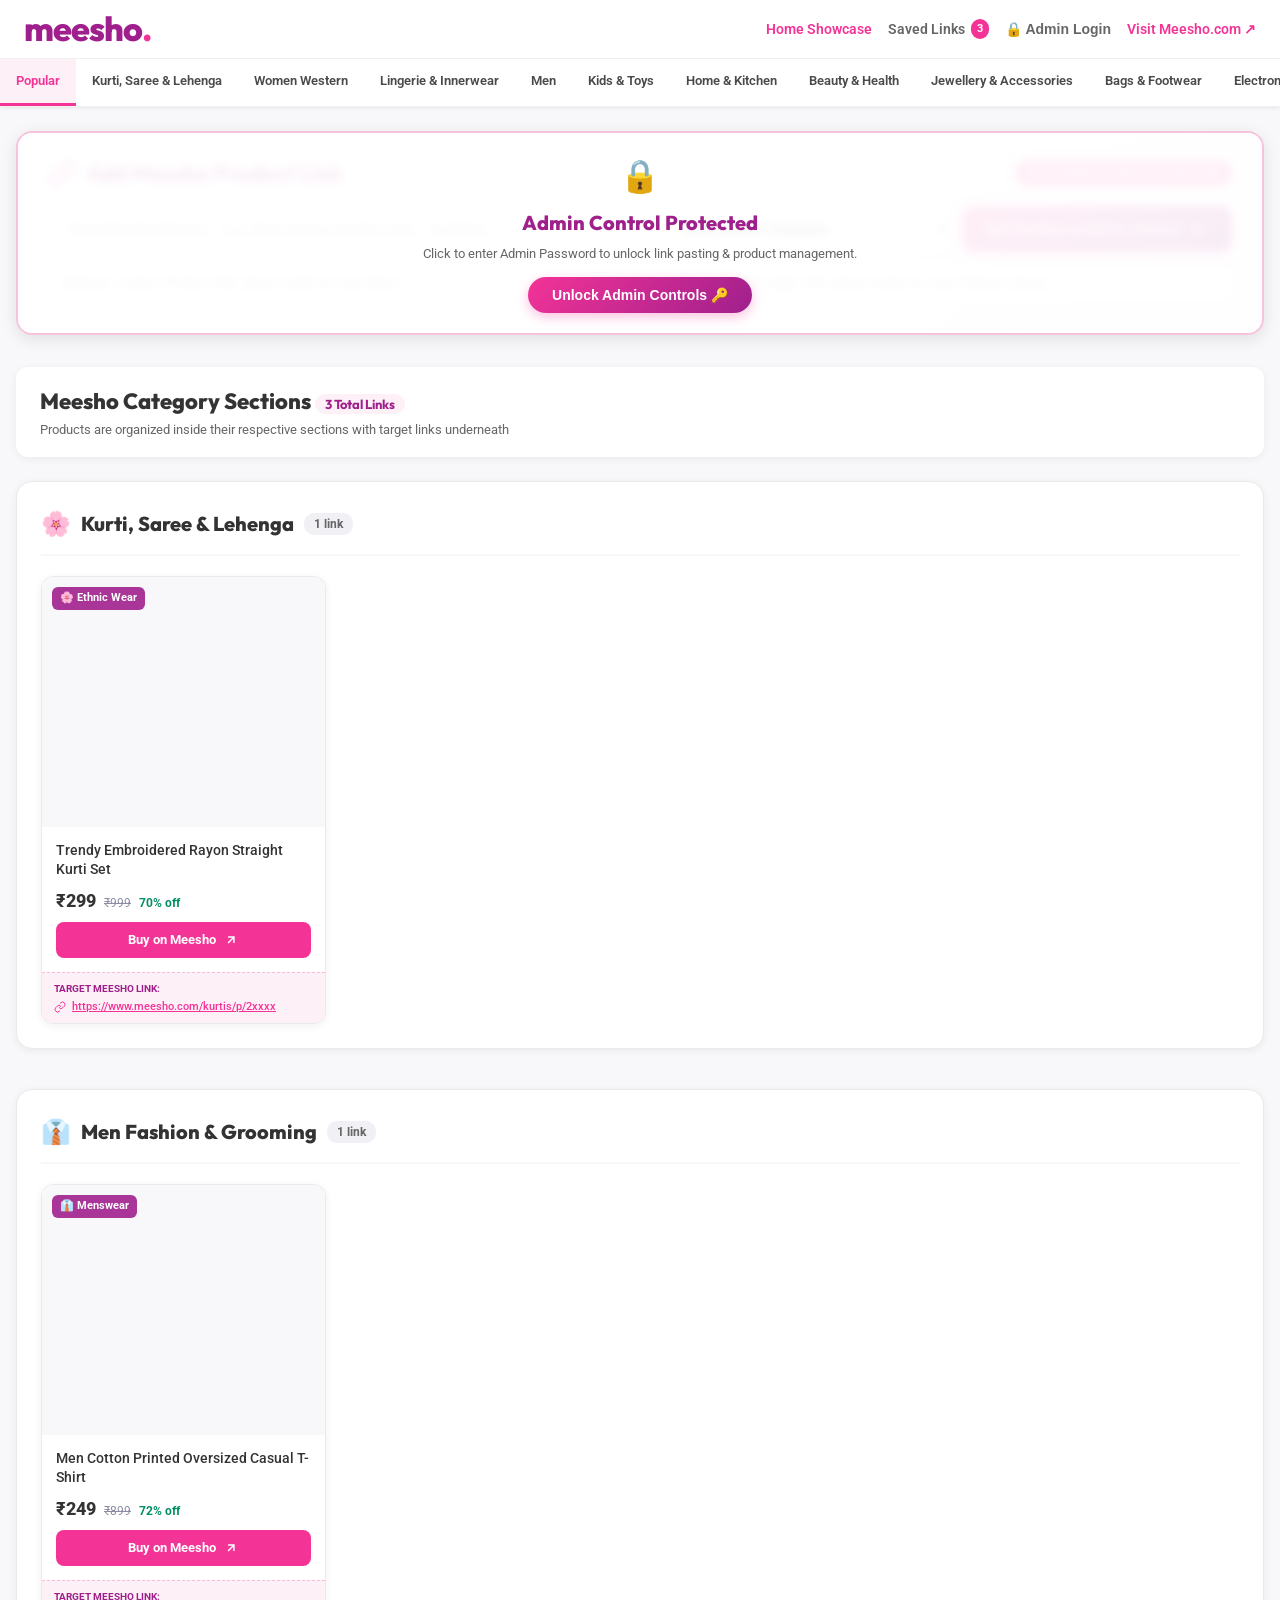
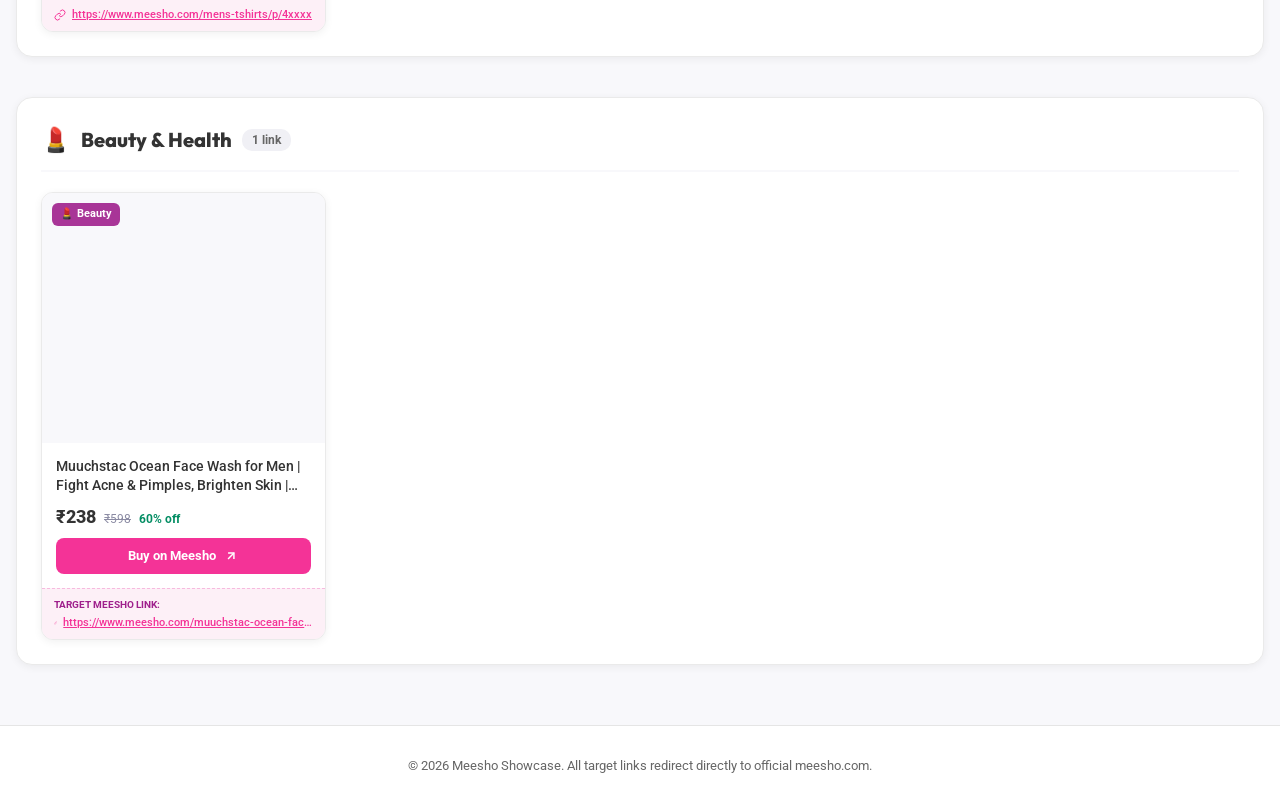
<file: index.html>
<!DOCTYPE html>
<html lang="en">
<head>
  <meta charset="UTF-8">
  <meta name="viewport" content="width=device-width, initial-scale=1.0">
  <title>Online Shopping Site for Fashion, Electronics, Home & More | Meesho</title>
  <meta name="description" content="Lowest Prices, Best Quality Shopping on Meesho. Add product links, auto-fetch exact pictures, and explore A to Z categories.">
  <link rel="stylesheet" href="styles.css">
  <link rel="icon" href="https://www.meesho.com/favicon.ico" type="image/x-icon">
</head>
<body>

  <!-- ================= HEADER SECTION ================= -->
  <header class="meesho-header">
    <div class="header-top">
      <!-- Logo -->
      <a href="index.html" class="logo-container">
        <span class="meesho-logo-text">meesho<span class="meesho-logo-dot">.</span></span>
      </a>

      <!-- Header Navigation Links -->
      <div class="header-actions">
        <a href="index.html" class="nav-link active">Home Showcase</a>
        <a href="cart.html" class="nav-link">Saved Links <span id="cartCountNav" class="action-badge-count">0</span></a>
        
        <button id="adminHeaderBtn" class="nav-link" onclick="openAdminModal()">🔒 Admin Login</button>

        <a href="https://www.meesho.com" target="_blank" class="nav-link" style="color: var(--meesho-pink);">Visit Meesho.com ↗</a>
      </div>
    </div>

    <!-- Full A to Z Category Sub-Header Navigation Bar -->
    <nav class="category-nav-bar">
      <div class="category-nav-container">
        <div class="cat-tab active" data-sec-tab="All">Popular</div>
        <div class="cat-tab" data-sec-tab="Ethnic Wear">Kurti, Saree & Lehenga</div>
        <div class="cat-tab" data-sec-tab="Western">Women Western</div>
        <div class="cat-tab" data-sec-tab="Lingerie">Lingerie & Innerwear</div>
        <div class="cat-tab" data-sec-tab="Menswear">Men</div>
        <div class="cat-tab" data-sec-tab="Kids">Kids & Toys</div>
        <div class="cat-tab" data-sec-tab="Home">Home & Kitchen</div>
        <div class="cat-tab" data-sec-tab="Beauty">Beauty & Health</div>
        <div class="cat-tab" data-sec-tab="Jewellery">Jewellery & Accessories</div>
        <div class="cat-tab" data-sec-tab="Footwear">Bags & Footwear</div>
        <div class="cat-tab" data-sec-tab="Electronics">Electronics</div>
        <div class="cat-tab" data-sec-tab="Watches">Watches</div>
        <div class="cat-tab" data-sec-tab="Sports">Sports & Fitness</div>
        <div class="cat-tab" data-sec-tab="Car">Car & Motorbike</div>
      </div>
    </nav>
  </header>

  <!-- ================= ADD MEESHO LINK CARD (HERO FORM) ================= -->
  <section class="add-link-section">
    <div class="add-link-card admin-locked">
      <!-- Admin Lock Overlay -->
      <div id="addFormLockOverlay" class="admin-lock-overlay" onclick="openAdminModal()">
        <div class="lock-overlay-content">
          <div class="lock-icon-circle">🔒</div>
          <h3>Admin Control Protected</h3>
          <p>Click to enter Admin Password to unlock link pasting & product management.</p>
          <button class="unlock-btn-sm" onclick="openAdminModal()">Unlock Admin Controls 🔑</button>
        </div>
      </div>

      <div class="card-header-flex">
        <h1 class="add-title">
          <svg width="28" height="28" viewBox="0 0 24 24" fill="none" stroke="#f43397" stroke-width="2.5">
            <path d="M10 13a5 5 0 0 0 7.54.54l3-3a5 5 0 0 0-7.07-7.07l-1.72 1.71"></path>
            <path d="M14 11a5 5 0 0 0-7.54-.54l-3 3a5 5 0 0 0 7.07 7.07l1.71-1.71"></path>
          </svg>
          <span>Add Meesho Product Link</span>
        </h1>
        <span class="add-badge">Auto Image & Price Extractor</span>
      </div>

      <form id="addLinkForm">
        <div class="link-input-group">
          <input type="url" id="meeshoUrlInput" class="link-input" placeholder="Paste Meesho link here... e.g. https://www.meesho.com/.../p/3b2nn" required>
          
          <select id="categorySelect" class="category-select" title="Choose Category Section">
            <!-- Populated dynamically -->
          </select>

          <button type="submit" class="fetch-btn">
            <span>Get Product & Add to Section</span>
            <svg width="18" height="18" viewBox="0 0 24 24" fill="none" stroke="currentColor" stroke-width="2.5">
              <line x1="12" y1="5" x2="12" y2="19"></line>
              <line x1="5" y1="12" x2="19" y2="12"></line>
            </svg>
          </button>
        </div>

        <div class="optional-fields-grid">
          <input type="text" id="customTitleInput" class="sub-input" placeholder="Optional: Custom Product Title (leave empty for auto-fetch)">
          <input type="url" id="customImageInput" class="sub-input" placeholder="Optional: Custom Image URL (leave empty for exact Meesho photo)">
        </div>

        <div id="statusMessage" class="status-message"></div>
      </form>
    </div>
  </section>

  <!-- ================= MAIN SECTION-BASED CATALOG ================= -->
  <main class="catalog-main">
    <div class="catalog-header-bar">
      <div>
        <h2 class="catalog-title">Meesho Category Sections <span id="totalItemsCount" class="count-badge">0 Links</span></h2>
        <p style="font-size: 13px; color: #666; margin-top: 2px;">Products are organized inside their respective sections with target links underneath</p>
      </div>
      <button class="clear-all-btn" style="display:none;" onclick="clearAllProducts()">Clear All Saved Links</button>
    </div>

    <!-- Category Sections Container -->
    <div id="sectionsContainer" class="sections-container"></div>
  </main>

  <!-- ================= ADMIN PASSWORD MODAL ================= -->
  <div id="adminModal" class="admin-modal-overlay">
    <div class="admin-modal-box">
      <button class="modal-close-btn" onclick="closeAdminModal()">✕</button>
      <div class="admin-modal-header">
        <div class="admin-badge-circle">🔐</div>
        <h2>Admin Authentication</h2>
        <p>Enter Admin Password to enable link pasting, product deletion, and section controls.</p>
      </div>
      
      <form onsubmit="submitAdminPassword(event)">
        <div class="password-field-wrap">
          <input type="password" id="adminPasswordInput" class="admin-pwd-input" placeholder="Enter Admin Password" required autocomplete="current-password">
        </div>
        <div id="adminModalError" class="admin-error-text"></div>
        <button type="submit" class="admin-submit-btn">Unlock Admin Access →</button>
      </form>
    </div>
  </div>

  <!-- Toast Notification -->
  <div id="redirectToast" class="redirect-toast">
    <svg width="20" height="20" viewBox="0 0 24 24" fill="none" stroke="#f43397" stroke-width="2">
      <circle cx="12" cy="12" r="10"></circle>
      <polyline points="12 16 16 12 12 8"></polyline>
      <line x1="8" y1="12" x2="16" y2="12"></line>
    </svg>
    <span id="toastText" class="toast-text">Opening Meesho link...</span>
  </div>

  <!-- Footer -->
  <footer class="meesho-footer">
    <p>© 2026 Meesho Showcase. All target links redirect directly to official meesho.com.</p>
  </footer>

  <script src="app.js"></script>
</body>
</html>
</file>
<file: styles.css>
/* ==========================================================================
   Meesho Section Link Showcase - Complete Stylesheet with Admin Gate
   Brand Colors: Meesho Pink (#f43397), Deep Purple (#9f208c), Green (#038d63)
   ========================================================================== */

@import url('https://fonts.googleapis.com/css2?family=Roboto:wght@300;400;500;700;900&family=Outfit:wght@400;500;600;700;800&display=swap');

:root {
  --meesho-pink: #f43397;
  --meesho-pink-dark: #d8207f;
  --meesho-purple: #9f208c;
  --meesho-purple-dark: #7e176e;
  --meesho-green: #038d63;
  --meesho-bg: #f8f8fb;
  --card-bg: #ffffff;
  --text-primary: #333333;
  --text-secondary: #666666;
  --text-muted: #8b8ba3;
  --border-color: #e0e0e0;
  --shadow-sm: 0 2px 8px rgba(0, 0, 0, 0.06);
  --shadow-md: 0 4px 16px rgba(0, 0, 0, 0.1);
  --shadow-lg: 0 8px 30px rgba(159, 32, 140, 0.15);
  --radius-sm: 6px;
  --radius-md: 10px;
  --radius-lg: 16px;
  --font-main: 'Roboto', sans-serif;
  --font-heading: 'Outfit', sans-serif;
}

* {
  margin: 0;
  padding: 0;
  box-sizing: border-box;
}

body {
  font-family: var(--font-main);
  background-color: var(--meesho-bg);
  color: var(--text-primary);
  line-height: 1.5;
  -webkit-font-smoothing: antialiased;
}

a {
  text-decoration: none;
  color: inherit;
}

/* ==========================================================================
   1. TOP NAVIGATION & CATEGORY TAB BAR
   ========================================================================== */
.meesho-header {
  position: sticky;
  top: 0;
  z-index: 1000;
  background-color: #ffffff;
  box-shadow: 0 1px 4px rgba(0,0,0,0.08);
}

.header-top {
  max-width: 1280px;
  margin: 0 auto;
  padding: 12px 24px;
  display: flex;
  align-items: center;
  justify-content: space-between;
  gap: 24px;
}

.logo-container {
  display: flex;
  align-items: center;
  gap: 8px;
  cursor: pointer;
}

.meesho-logo-text {
  font-family: var(--font-heading);
  font-size: 34px;
  font-weight: 800;
  color: var(--meesho-purple);
  letter-spacing: -1px;
  line-height: 1;
}

.meesho-logo-dot {
  color: var(--meesho-pink);
}

.header-actions {
  display: flex;
  align-items: center;
  gap: 16px;
}

.nav-link {
  font-size: 14px;
  font-weight: 600;
  color: var(--text-secondary);
  display: flex;
  align-items: center;
  gap: 6px;
  transition: all 0.2s ease;
  background: transparent;
  border: none;
  cursor: pointer;
}

.nav-link:hover, .nav-link.active {
  color: var(--meesho-pink);
}

.nav-link.admin-active-link {
  background: #e6f7f1;
  color: var(--meesho-green);
  padding: 6px 14px;
  border-radius: 20px;
  font-weight: 700;
  border: 1px solid #b2e2d3;
}

.action-badge-count {
  background: var(--meesho-pink);
  color: #fff;
  font-size: 11px;
  font-weight: 700;
  padding: 2px 6px;
  border-radius: 10px;
}

/* Sub Navigation Category Bar */
.category-nav-bar {
  border-top: 1px solid #f0f0f0;
  border-bottom: 1px solid #f0f0f0;
  background: #ffffff;
}

.category-nav-container {
  max-width: 1280px;
  margin: 0 auto;
  display: flex;
  align-items: center;
  overflow-x: auto;
  white-space: nowrap;
  scrollbar-width: none;
}

.category-nav-container::-webkit-scrollbar {
  display: none;
}

.cat-tab {
  padding: 12px 16px;
  font-size: 13px;
  font-weight: 600;
  color: #4a4a4a;
  cursor: pointer;
  border-bottom: 3px solid transparent;
  transition: all 0.2s ease;
}

.cat-tab:hover, .cat-tab.active {
  color: var(--meesho-pink);
  border-bottom-color: var(--meesho-pink);
  background: #fdf0f7;
}

/* ==========================================================================
   2. HERO ADD LINK FORM CARD & LOCK OVERLAY
   ========================================================================== */
.add-link-section {
  max-width: 1280px;
  margin: 24px auto 0;
  padding: 0 16px;
}

.add-link-card {
  background: linear-gradient(135deg, #ffffff 0%, #fdf0f7 100%);
  border: 2px solid #f7c3dc;
  border-radius: 16px;
  padding: 24px 30px;
  box-shadow: var(--shadow-md);
  position: relative;
  overflow: hidden;
}

.add-link-card.admin-locked {
  user-select: none;
}

/* Admin Lock Overlay */
.admin-lock-overlay {
  position: absolute;
  top: 0;
  left: 0;
  width: 100%;
  height: 100%;
  background: rgba(255, 255, 255, 0.92);
  backdrop-filter: blur(5px);
  z-index: 50;
  display: flex;
  align-items: center;
  justify-content: center;
  text-align: center;
  padding: 20px;
  cursor: pointer;
}

.lock-overlay-content {
  max-width: 450px;
}

.lock-icon-circle {
  font-size: 32px;
  margin-bottom: 8px;
}

.lock-overlay-content h3 {
  font-family: var(--font-heading);
  font-size: 20px;
  font-weight: 800;
  color: var(--meesho-purple);
  margin-bottom: 6px;
}

.lock-overlay-content p {
  font-size: 13px;
  color: #666;
  margin-bottom: 14px;
}

.lock-overlay-content code {
  background: #fdf0f7;
  color: var(--meesho-pink);
  padding: 2px 6px;
  border-radius: 4px;
  font-weight: 700;
}

.unlock-btn-sm {
  background: linear-gradient(135deg, var(--meesho-pink) 0%, var(--meesho-purple) 100%);
  color: #ffffff;
  font-size: 14px;
  font-weight: 700;
  padding: 10px 24px;
  border: none;
  border-radius: 20px;
  cursor: pointer;
  box-shadow: 0 4px 12px rgba(244, 51, 151, 0.3);
}

.card-header-flex {
  display: flex;
  align-items: center;
  justify-content: space-between;
  margin-bottom: 16px;
  flex-wrap: wrap;
  gap: 12px;
}

.add-title {
  font-family: var(--font-heading);
  font-size: 22px;
  font-weight: 800;
  color: var(--meesho-purple);
  display: flex;
  align-items: center;
  gap: 10px;
}

.add-badge {
  background: var(--meesho-pink);
  color: #ffffff;
  font-size: 12px;
  font-weight: 700;
  padding: 4px 12px;
  border-radius: 20px;
  text-transform: uppercase;
}

.link-input-group {
  display: flex;
  gap: 10px;
  margin-bottom: 14px;
}

.link-input {
  flex: 2;
  padding: 12px 16px;
  border: 2px solid #e0e0e8;
  border-radius: 10px;
  font-size: 14px;
  outline: none;
  font-family: var(--font-main);
  background: #ffffff;
  transition: all 0.2s ease;
}

.link-input:focus {
  border-color: var(--meesho-pink);
  box-shadow: 0 0 0 3px rgba(244, 51, 151, 0.15);
}

.category-select {
  flex: 1;
  padding: 12px 14px;
  border: 2px solid #e0e0e8;
  border-radius: 10px;
  font-size: 14px;
  font-weight: 600;
  color: var(--text-primary);
  outline: none;
  background: #ffffff;
  cursor: pointer;
}

.fetch-btn {
  background: linear-gradient(135deg, var(--meesho-pink) 0%, var(--meesho-purple) 100%);
  color: #ffffff;
  font-size: 14px;
  font-weight: 700;
  padding: 12px 24px;
  border: none;
  border-radius: 10px;
  cursor: pointer;
  display: flex;
  align-items: center;
  gap: 8px;
  transition: all 0.2s ease;
  box-shadow: 0 4px 12px rgba(244, 51, 151, 0.25);
  white-space: nowrap;
}

.fetch-btn:hover {
  transform: translateY(-2px);
  box-shadow: 0 6px 18px rgba(159, 32, 140, 0.35);
}

.optional-fields-grid {
  display: grid;
  grid-template-columns: 1fr 1fr;
  gap: 10px;
}

.sub-input {
  padding: 8px 12px;
  border: 1px solid #dddddd;
  border-radius: 8px;
  font-size: 13px;
  outline: none;
  background: #ffffff;
}

.status-message {
  font-size: 13px;
  font-weight: 600;
  margin-top: 10px;
}

.status-message.success { color: var(--meesho-green); }
.status-message.error { color: #d32f2f; }
.status-message.loading { color: var(--meesho-purple); }

/* ==========================================================================
   3. CATEGORY SECTIONS & PRODUCT CARDS
   ========================================================================== */
.catalog-main {
  max-width: 1280px;
  margin: 32px auto;
  padding: 0 16px;
}

.catalog-header-bar {
  display: flex;
  align-items: center;
  justify-content: space-between;
  margin-bottom: 24px;
  background: #ffffff;
  padding: 18px 24px;
  border-radius: 12px;
  box-shadow: var(--shadow-sm);
}

.catalog-title {
  font-family: var(--font-heading);
  font-size: 22px;
  font-weight: 800;
  color: var(--text-primary);
}

.count-badge {
  background: #fdf0f7;
  color: var(--meesho-purple);
  padding: 2px 10px;
  border-radius: 12px;
  font-size: 13px;
  font-weight: 700;
}

.clear-all-btn {
  background: transparent;
  border: 1px solid #e0e0e0;
  padding: 6px 14px;
  border-radius: 8px;
  font-size: 13px;
  color: #888;
  cursor: pointer;
}

.clear-all-btn:hover {
  background: #ffebee;
  color: #d32f2f;
}

.category-section {
  margin-bottom: 40px;
  background: #ffffff;
  border-radius: 16px;
  padding: 24px;
  box-shadow: var(--shadow-sm);
  border: 1px solid #eaeaea;
}

.section-title-bar {
  display: flex;
  align-items: center;
  justify-content: space-between;
  margin-bottom: 20px;
  padding-bottom: 12px;
  border-bottom: 2px solid #f8f8fb;
}

.section-title-left {
  display: flex;
  align-items: center;
  gap: 10px;
}

.sec-icon { font-size: 24px; }

.sec-name {
  font-family: var(--font-heading);
  font-size: 20px;
  font-weight: 800;
  color: var(--text-primary);
}

.sec-count {
  font-size: 12px;
  font-weight: 700;
  background: #f0f0f5;
  color: #666;
  padding: 2px 10px;
  border-radius: 10px;
}

.section-products-grid {
  display: grid;
  grid-template-columns: repeat(auto-fill, minmax(250px, 1fr));
  gap: 20px;
}

.product-card {
  background: #ffffff;
  border-radius: 12px;
  overflow: hidden;
  border: 1px solid #eaeaea;
  box-shadow: var(--shadow-sm);
  display: flex;
  flex-direction: column;
  transition: transform 0.25s ease, box-shadow 0.25s ease;
  position: relative;
}

.product-card:hover {
  transform: translateY(-4px);
  box-shadow: 0 10px 24px rgba(0, 0, 0, 0.12);
  border-color: #f7bade;
}

.delete-card-btn {
  position: absolute;
  top: 10px;
  right: 10px;
  z-index: 10;
  background: rgba(255, 255, 255, 0.95);
  color: #d32f2f;
  border: none;
  width: 30px;
  height: 30px;
  border-radius: 50%;
  cursor: pointer;
  display: flex;
  align-items: center;
  justify-content: center;
  box-shadow: 0 2px 6px rgba(0,0,0,0.15);
}

.delete-card-btn:hover {
  background: #d32f2f;
  color: #ffffff;
}

.product-img-container {
  width: 100%;
  height: 250px;
  position: relative;
  background-color: #f8f8fb;
  overflow: hidden;
  cursor: pointer;
}

.product-img {
  width: 100%;
  height: 100%;
  object-fit: cover;
  transition: transform 0.4s ease;
}

.product-card:hover .product-img {
  transform: scale(1.05);
}

.category-badge-pill {
  position: absolute;
  top: 10px;
  left: 10px;
  background: rgba(159, 32, 140, 0.9);
  color: #ffffff;
  font-size: 11px;
  font-weight: 700;
  padding: 3px 8px;
  border-radius: 6px;
  backdrop-filter: blur(4px);
}

.product-info {
  padding: 14px;
  display: flex;
  flex-direction: column;
  flex: 1;
}

.product-title {
  font-size: 14px;
  font-weight: 500;
  color: var(--text-primary);
  margin-bottom: 8px;
  line-height: 1.35;
  display: -webkit-box;
  -webkit-line-clamp: 2;
  -webkit-box-orient: vertical;
  overflow: hidden;
  height: 38px;
}

.price-row {
  display: flex;
  align-items: baseline;
  gap: 8px;
  margin-bottom: 8px;
}

.current-price {
  font-size: 18px;
  font-weight: 800;
  color: var(--text-primary);
}

.original-price {
  font-size: 12px;
  color: var(--text-muted);
  text-decoration: line-through;
}

.discount-tag {
  font-size: 12px;
  font-weight: 700;
  color: var(--meesho-green);
}

.buy-now-btn {
  display: flex;
  align-items: center;
  justify-content: center;
  gap: 8px;
  background: var(--meesho-pink);
  color: #ffffff;
  font-size: 13px;
  font-weight: 700;
  padding: 8px 14px;
  border-radius: 8px;
  margin-top: auto;
  cursor: pointer;
  transition: background 0.2s ease;
}

.buy-now-btn:hover {
  background: var(--meesho-purple);
}

.card-link-footer {
  background: #fdf0f7;
  border-top: 1px dashed #f7bade;
  padding: 8px 12px;
  font-size: 11px;
  display: flex;
  flex-direction: column;
  gap: 3px;
}

.link-label {
  font-weight: 700;
  color: var(--meesho-purple);
  text-transform: uppercase;
  font-size: 10px;
}

.link-anchor-box {
  display: flex;
  align-items: center;
  gap: 6px;
  overflow: hidden;
}

.link-anchor {
  color: var(--meesho-pink);
  font-weight: 500;
  white-space: nowrap;
  overflow: hidden;
  text-overflow: ellipsis;
  text-decoration: underline;
  word-break: break-all;
}

.link-anchor:hover {
  color: var(--meesho-purple);
}

/* ==========================================================================
   4. ADMIN AUTHENTICATION MODAL
   ========================================================================== */
.admin-modal-overlay {
  position: fixed;
  top: 0;
  left: 0;
  width: 100%;
  height: 100%;
  background: rgba(0, 0, 0, 0.6);
  backdrop-filter: blur(4px);
  z-index: 10000;
  display: flex;
  align-items: center;
  justify-content: center;
  padding: 20px;
  opacity: 0;
  pointer-events: none;
  transition: opacity 0.25s ease;
}

.admin-modal-overlay.show {
  opacity: 1;
  pointer-events: auto;
}

.admin-modal-box {
  background: #ffffff;
  border-radius: 20px;
  padding: 32px 28px;
  max-width: 440px;
  width: 100%;
  box-shadow: 0 20px 50px rgba(0,0,0,0.25);
  position: relative;
  transform: translateY(20px);
  transition: transform 0.25s ease;
}

.admin-modal-overlay.show .admin-modal-box {
  transform: translateY(0);
}

.modal-close-btn {
  position: absolute;
  top: 16px;
  right: 18px;
  background: transparent;
  border: none;
  font-size: 18px;
  color: #888;
  cursor: pointer;
}

.admin-modal-header {
  text-align: center;
  margin-bottom: 20px;
}

.admin-badge-circle {
  width: 56px;
  height: 56px;
  background: #fdf0f7;
  border-radius: 50%;
  display: flex;
  align-items: center;
  justify-content: center;
  font-size: 26px;
  margin: 0 auto 12px;
}

.admin-modal-header h2 {
  font-family: var(--font-heading);
  font-size: 22px;
  font-weight: 800;
  color: var(--meesho-purple);
  margin-bottom: 6px;
}

.admin-modal-header p {
  font-size: 13px;
  color: #666;
  line-height: 1.4;
}

.password-field-wrap {
  margin-bottom: 14px;
}

.admin-pwd-input {
  width: 100%;
  padding: 14px 16px;
  border: 2px solid #e0e0e8;
  border-radius: 10px;
  font-size: 15px;
  outline: none;
  font-family: var(--font-main);
  transition: border-color 0.2s ease;
}

.admin-pwd-input:focus {
  border-color: var(--meesho-pink);
  box-shadow: 0 0 0 3px rgba(244, 51, 151, 0.15);
}

.admin-error-text {
  color: #d32f2f;
  font-size: 13px;
  font-weight: 600;
  margin-bottom: 12px;
  display: none;
  text-align: center;
}

.admin-submit-btn {
  width: 100%;
  background: linear-gradient(135deg, var(--meesho-pink) 0%, var(--meesho-purple) 100%);
  color: #ffffff;
  font-size: 15px;
  font-weight: 800;
  padding: 14px;
  border: none;
  border-radius: 10px;
  cursor: pointer;
  box-shadow: 0 4px 14px rgba(244, 51, 151, 0.3);
  transition: transform 0.2s ease;
}

.admin-submit-btn:hover {
  transform: translateY(-2px);
}

/* Toast */
.redirect-toast {
  position: fixed;
  bottom: 24px;
  right: 24px;
  background: #ffffff;
  border-left: 5px solid var(--meesho-pink);
  padding: 14px 20px;
  border-radius: 10px;
  box-shadow: 0 10px 30px rgba(0,0,0,0.18);
  display: flex;
  align-items: center;
  gap: 12px;
  z-index: 9999;
  transform: translateY(120px);
  opacity: 0;
  transition: all 0.3s ease;
}

.redirect-toast.show {
  transform: translateY(0);
  opacity: 1;
}

.toast-text {
  font-size: 14px;
  font-weight: 600;
  color: var(--text-primary);
}

.meesho-footer {
  background: #ffffff;
  border-top: 1px solid #e5e5e5;
  margin-top: 60px;
  padding: 30px 0;
  text-align: center;
  font-size: 13px;
  color: var(--text-secondary);
}

@media (max-width: 900px) {
  .link-input-group { flex-direction: column; }
  .optional-fields-grid { grid-template-columns: 1fr; }
}
</file>
